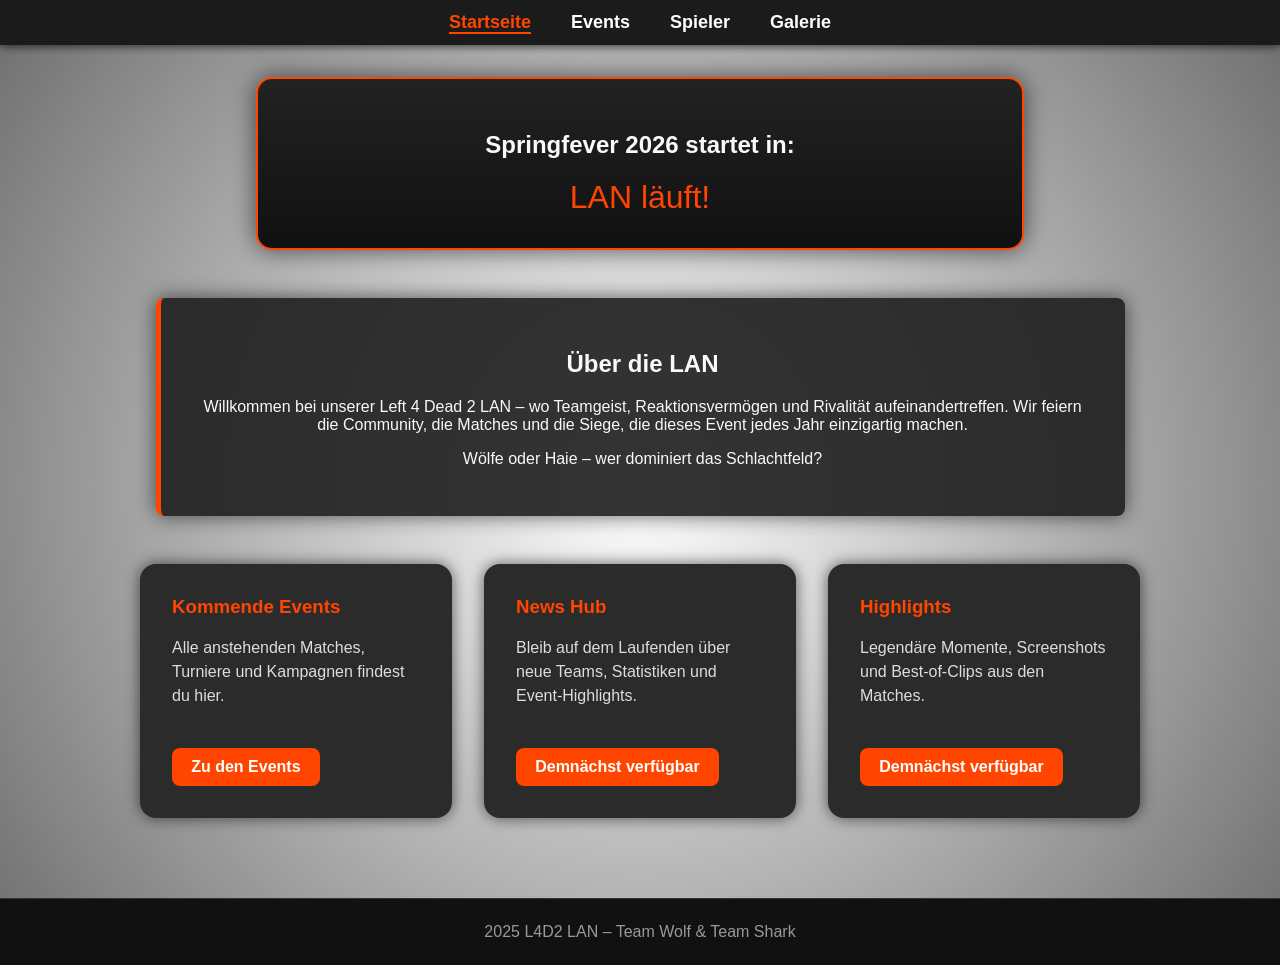
<file: index.html>
<!DOCTYPE html>
<html lang="de">
<head>
  <meta charset="UTF-8">
  <title>L4D2 LAN – Startseite</title>
  <link rel="stylesheet" href="Style.css">
  <script defer src="timer.js"></script>
</head>

<body>
  <nav>
    <ul>
      <li><a href="index.html" class="active">Startseite</a></li>
      <li><a href="Events.html">Events</a></li>
      <li><a href="Spieler.html">Spieler</a></li>
      <li><a href="Galerie.html">Galerie</a></li>
    </ul>
  </nav>

  <header class="hero">
  </header>

  <section class="lan-timer">
    <h2>Springfever 2026 startet in:</h2>
    <div id="countdown">00T 00:00:00</div>
  </section>

  <section class="about">
    <h2>Über die LAN</h2>
    <p>
      Willkommen bei unserer Left 4 Dead 2 LAN – wo Teamgeist, Reaktionsvermögen und Rivalität aufeinandertreffen.
      Wir feiern die Community, die Matches und die Siege, die dieses Event jedes Jahr einzigartig machen.
    </p>
    <p>
      Wölfe oder Haie – wer dominiert das Schlachtfeld?
    </p>
  </section>

  <section class="info-sections">

    <div class="info-card">
      <h3>Kommende Events</h3>
      <p>Alle anstehenden Matches, Turniere und Kampagnen findest du hier.</p>
      <a href="Events.html" class="btn">Zu den Events</a>
    </div>

    <div class="info-card">
      <h3>News Hub</h3>
      <p>Bleib auf dem Laufenden über neue Teams, Statistiken und Event-Highlights.</p>
      <a href="#" class="btn">Demnächst verfügbar</a>
    </div>

    <div class="info-card">
      <h3>Highlights</h3>
      <p>Legendäre Momente, Screenshots und Best-of-Clips aus den Matches.</p>
      <a href="#" class="btn">Demnächst verfügbar</a>
    </div>

  </section>

  <footer>
    <p>2025 L4D2 LAN – Team Wolf & Team Shark</p>
  </footer>
</body>
</html>
</file>
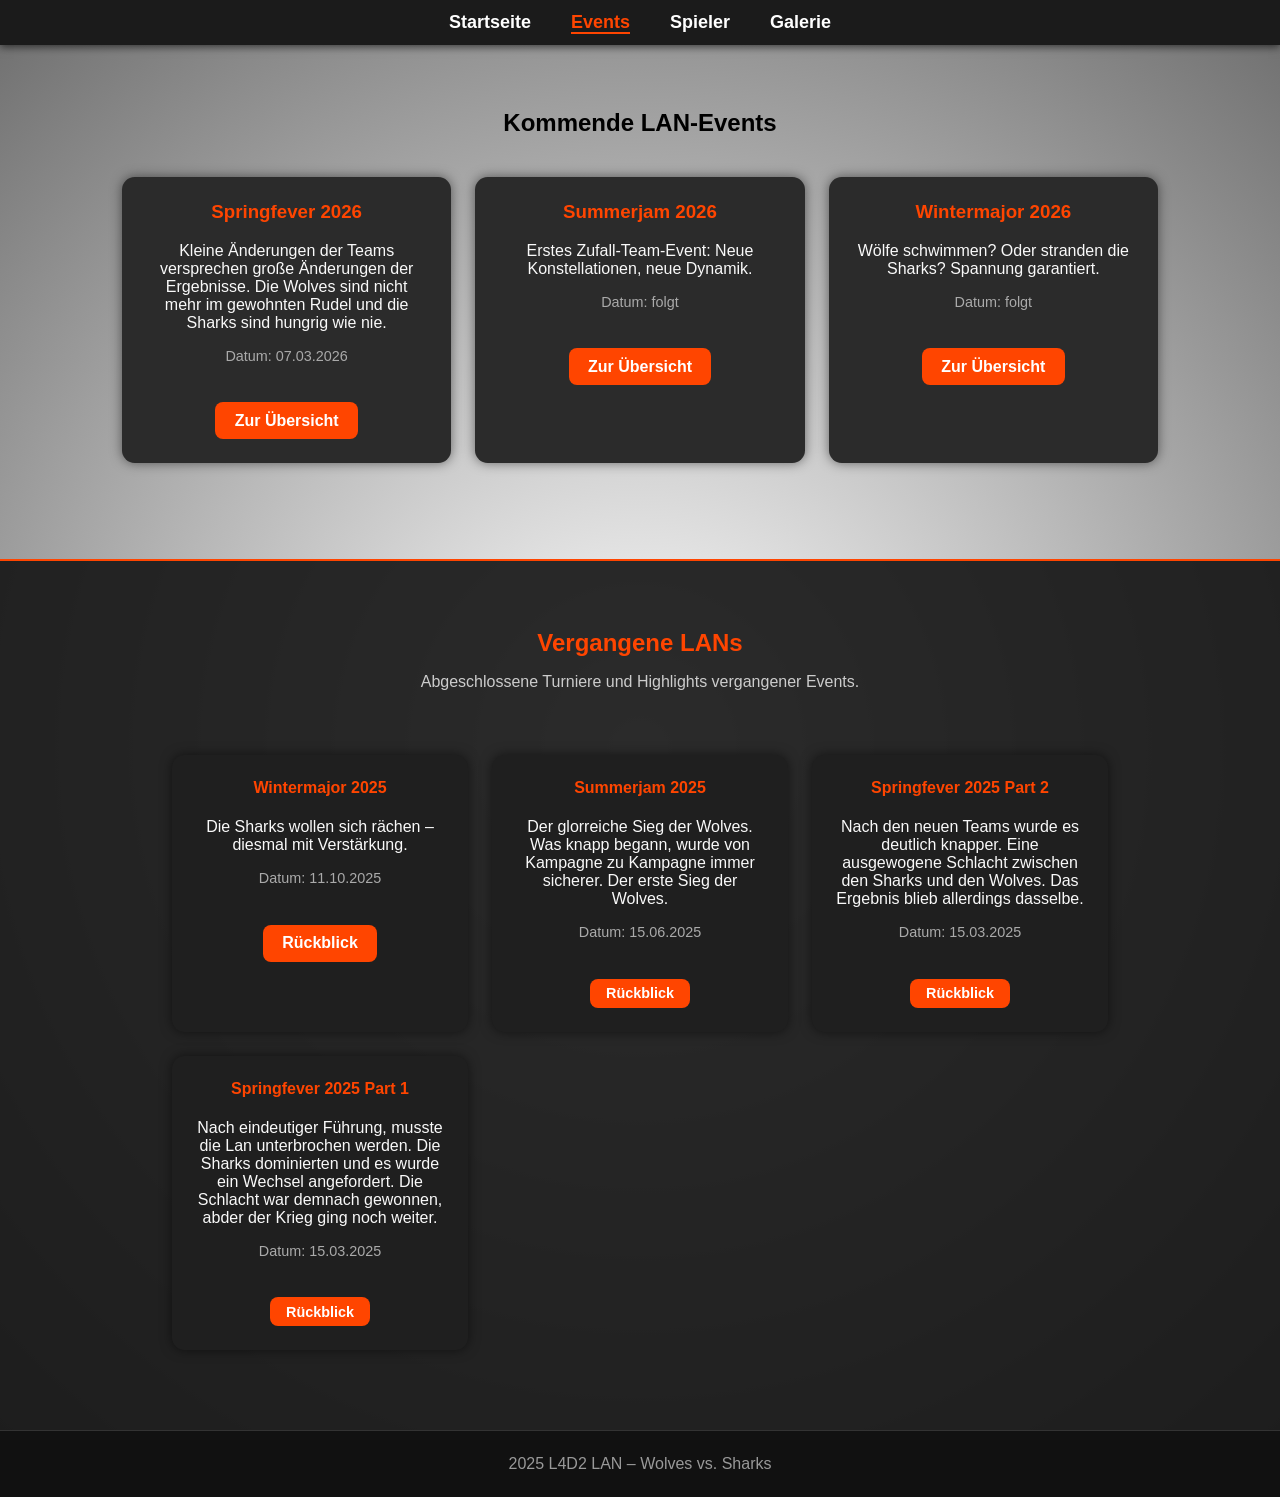
<file: Events.html>
<!DOCTYPE html>
<html lang="de">
<head>
  <meta charset="UTF-8">
  <title>L4D2 LAN – Events</title>
  <link rel="stylesheet" href="Style.css">
</head>
<body>

<nav>
  <ul>
    <li><a href="index.html">Startseite</a></li>
    <li><a href="Events.html" class="active">Events</a></li>
    <li><a href="Spieler.html">Spieler</a></li>
    <li><a href="Galerie.html">Galerie</a></li>
  </ul>
</nav>

<section class="events-section">
  <h1>Kommende LAN-Events</h1>

  <div class="event-grid">
    <div class="event-card">
      <h3>Springfever 2026</h3>
      <p>Kleine Änderungen der Teams versprechen große Änderungen der Ergebnisse. Die Wolves sind nicht mehr im gewohnten Rudel und die Sharks sind hungrig wie nie.</p>
      <p class="event-date">Datum: 07.03.2026</p>
      <a href="Events/4springfever2026.html" class="btn">Zur Übersicht</a>
    </div>

    <div class="event-card">
      <h3>Summerjam 2026</h3>
      <p>Erstes Zufall-Team-Event: Neue Konstellationen, neue Dynamik.</p>
      <p class="event-date">Datum: folgt</p>
      <a href="Events/5summerjam2026.html" class="btn">Zur Übersicht</a>
    </div>

    <div class="event-card">
      <h3>Wintermajor 2026</h3>
      <p>Wölfe schwimmen? Oder stranden die Sharks? Spannung garantiert.</p>
      <p class="event-date">Datum: folgt</p>
      <a href="Events/6wintermajor2026.html" class="btn">Zur Übersicht</a>
    </div>

  </div>
</section>

<section class="archive-section">
  <h2>Vergangene LANs</h2>
  <p class="section-sub">Abgeschlossene Turniere und Highlights vergangener Events.</p>

  <div class="archive-grid">

    <div class="event-grid">
    <div class="archive-card">
      <h4>Wintermajor 2025</h4>
      <p>Die Sharks wollen sich rächen – diesmal mit Verstärkung.</p>
      <p class="event-date">Datum: 11.10.2025</p>
      <a href="Events/3wintermajor2025.html" class="btn">Rückblick</a>
    </div>

    <div class="archive-card">
      <h4>Summerjam 2025</h4>
      <p>Der glorreiche Sieg der Wolves. Was knapp begann, wurde von Kampagne zu Kampagne immer sicherer. Der erste Sieg der Wolves.</p>
      <p class="event-date">Datum: 15.06.2025</p>
      <a href="Events/2sommermajor2025.html" class="btn small">Rückblick</a>
    </div>

    <div class="archive-card">
      <h4>Springfever 2025 Part 2</h4>
      <p>Nach den neuen Teams wurde es deutlich knapper. Eine ausgewogene Schlacht zwischen den Sharks und den Wolves. Das Ergebnis blieb allerdings dasselbe.</p>
      <p class="event-date">Datum: 15.03.2025</p>
      <a href="Events/1springfever2025_Part2.html" class="btn small">Rückblick</a>
    </div>

        <div class="archive-card">
      <h4>Springfever 2025 Part 1</h4>
      <p>Nach eindeutiger Führung, musste die Lan unterbrochen werden. Die Sharks dominierten und es wurde ein Wechsel angefordert. Die Schlacht war demnach gewonnen, abder der Krieg ging noch weiter.</p>
      <p class="event-date">Datum: 15.03.2025</p>
      <a href="Events/1springfever2025_Part1.html" class="btn small">Rückblick</a>
    </div>

  </div>
</section>

<footer>
  <p>2025 L4D2 LAN – Wolves vs. Sharks</p>
</footer>

</body>
</html>
</file>
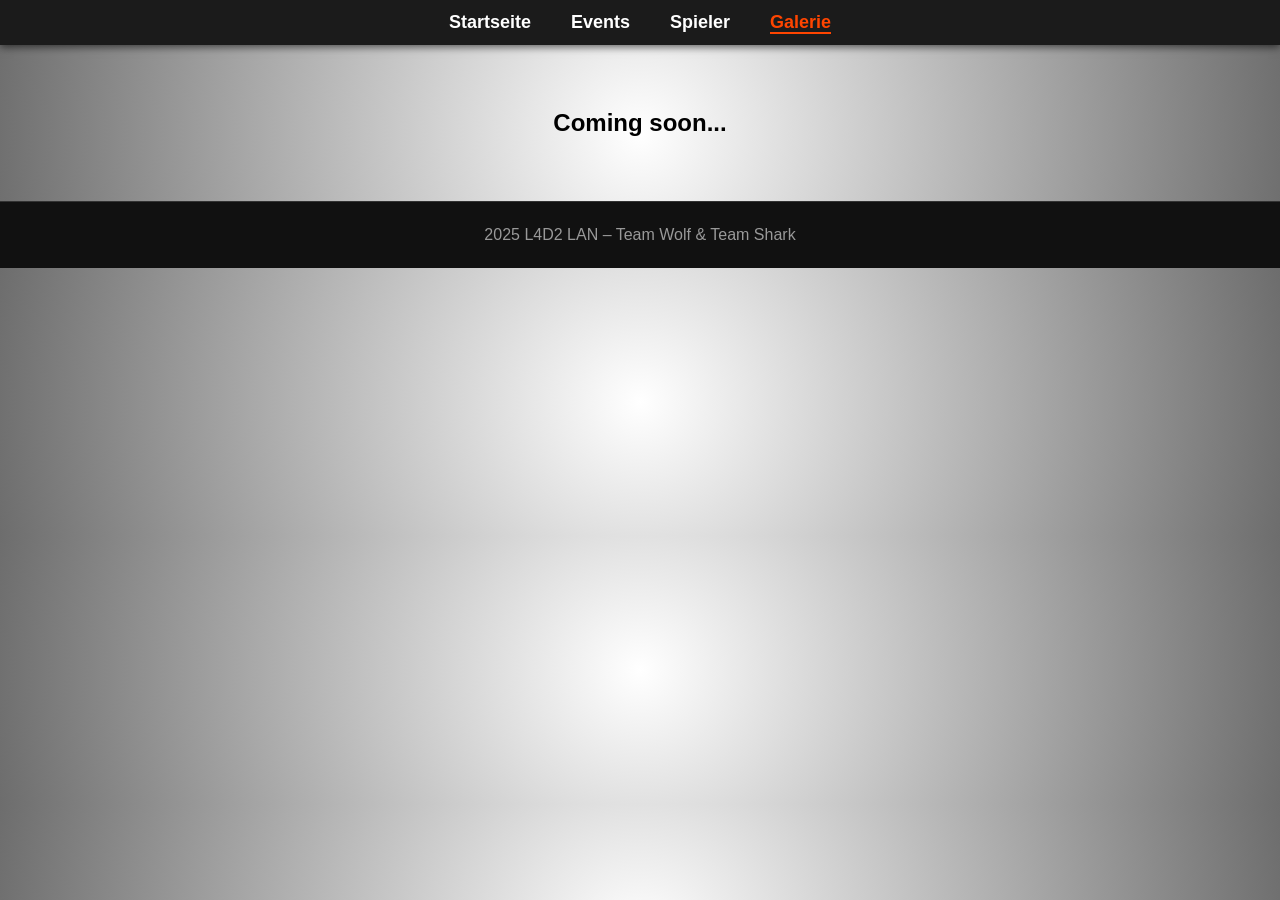
<file: Galerie.html>
<!DOCTYPE html>
<html lang="de">
<head>
  <meta charset="UTF-8">
  <title>L4D2 LAN – Startseite</title>
  <link rel="stylesheet" href="Style.css">
  <script defer src="timer.js"></script>
</head>

<body>
  <nav>
    <ul>
      <li><a href="index.html">Startseite</a></li>
      <li><a href="Events.html">Events</a></li>
      <li><a href="Spieler.html">Spieler</a></li>
      <li><a href="Galerie.html" class="active">Galerie</a></li>
    </ul>
  </nav>

<section class="events-section">
  <h1>Coming soon...</h1>
</section>

  <footer>
    <p>2025 L4D2 LAN – Team Wolf & Team Shark</p>
  </footer>
</body>
</html>
</file>
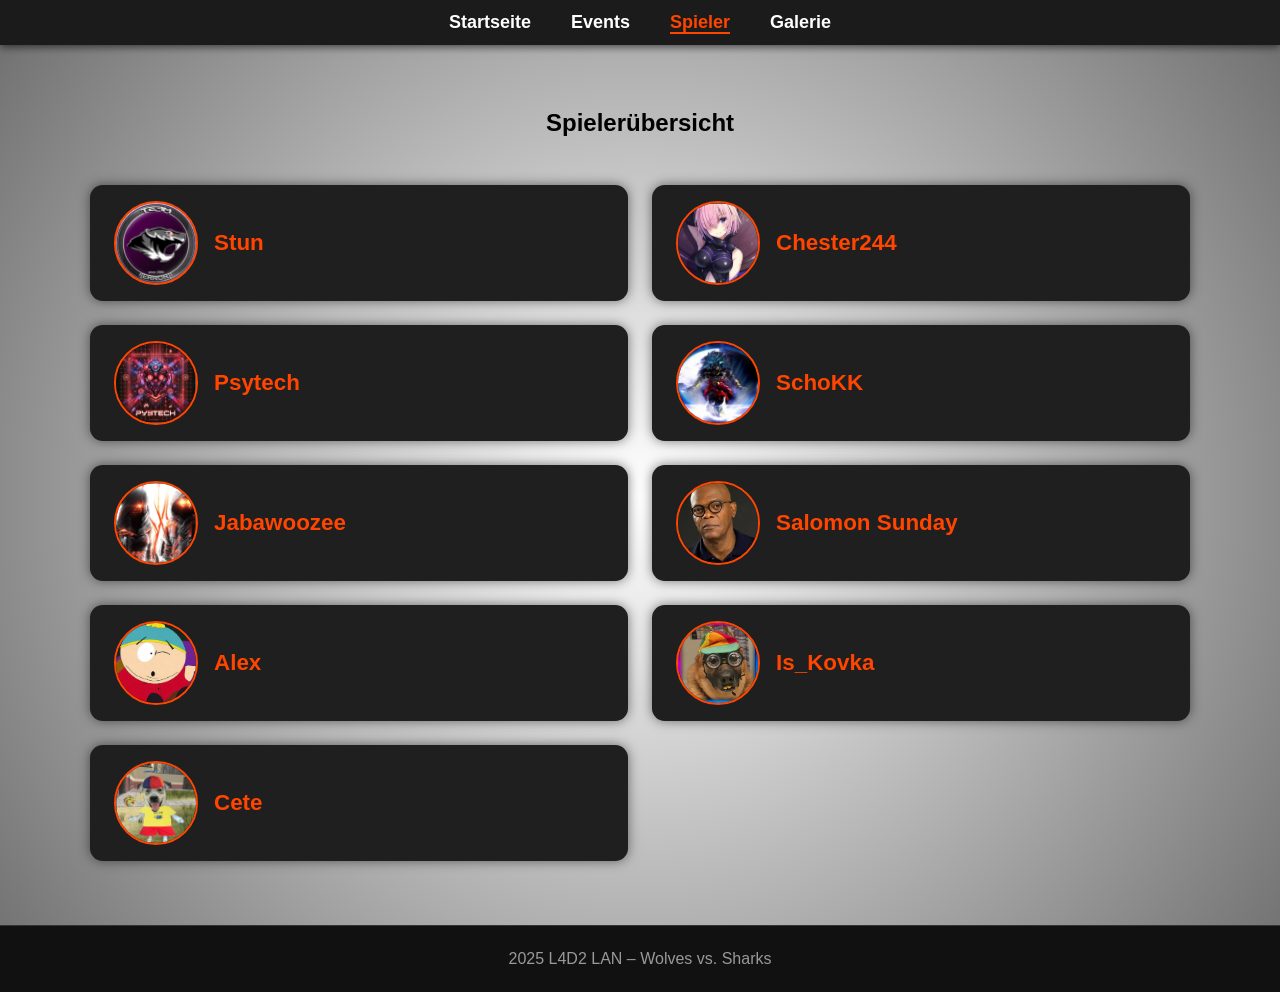
<file: Spieler.html>
<!DOCTYPE html>
<html lang="de">
<head>
  <meta charset="UTF-8">
  <title>L4D2 LAN – Spieler</title>
  <link rel="stylesheet" href="Style.css">
  <script defer src="spieler.js"></script>
</head>
<body>

<nav>
  <ul>
    <li><a href="index.html">Startseite</a></li>
    <li><a href="Events.html">Events</a></li>
    <li><a href="Spieler.html" class="active">Spieler</a></li>
    <li><a href="Galerie.html">Galerie</a></li>
  </ul>
</nav>

<section class="spieler-section">
  <h1>Spielerübersicht</h1>

  <div class="spieler-grid">

    <div class="spieler-card">
      <div class="spieler-header">
        <img src="Spielerfotos/Stun.png" alt="Stun">
        <h3>Stun</h3>
      </div>
      <div class="spieler-info">
        <p><strong>Steamprofil:</strong> </p>
        <p><strong>Charakter Favorit:</strong> </p>
        <p><strong>Lieblingskampagne:</strong> </p>
        <p><strong>Hasskampagne:</strong> </p>
        <p><strong>Selbstbestimmte Rolle:</strong> </p>
        <p><strong>Rolle vom Team gegeben:</strong> </p>
        <p><strong>Für was bist du im Team bekannt:</strong> </p>
        <p><strong>Award-Winner:</strong> </p>
        <p><strong>Zitat:</strong> ""</p>
        <p><strong>Statistik:</strong> Coming soon...</p>
      </div>
    </div>

        <div class="spieler-card">
      <div class="spieler-header">
        <img src="Spielerfotos/Chester244.png" alt="Chester244">
        <h3>Chester244</h3>
      </div>
      <div class="spieler-info">
        <p><strong>Steamprofil:</strong> </p>
        <p><strong>Charakter Favorit:</strong> </p>
        <p><strong>Lieblingskampagne:</strong> </p>
        <p><strong>Hasskampagne:</strong> </p>
        <p><strong>Selbstbestimmte Rolle:</strong> </p>
        <p><strong>Rolle vom Team gegeben:</strong> </p>
        <p><strong>Für was bist du im Team bekannt:</strong> </p>
        <p><strong>Award-Winner:</strong> </p>
        <p><strong>Zitat:</strong> ""</p>
        <p><strong>Statistik:</strong> Coming soon...</p>
      </div>
    </div>

    <div class="spieler-card">
      <div class="spieler-header">
        <img src="Spielerfotos/Psytech.png" alt="Psytech">
        <h3>Psytech</h3>
      </div>
      <div class="spieler-info">
        <p><strong>Steamprofil:</strong> </p>
        <p><strong>Charakter Favorit:</strong> </p>
        <p><strong>Lieblingskampagne:</strong> </p>
        <p><strong>Hasskampagne:</strong> </p>
        <p><strong>Selbstbestimmte Rolle:</strong> </p>
        <p><strong>Rolle vom Team gegeben:</strong> </p>
        <p><strong>Für was bist du im Team bekannt:</strong> </p>
        <p><strong>Award-Winner:</strong> </p>
        <p><strong>Zitat:</strong> ""</p>
        <p><strong>Statistik:</strong> Coming soon...</p>
      </div>
    </div>

    <div class="spieler-card">
      <div class="spieler-header">
        <img src="Spielerfotos/SchoKK.png" alt="SchoKK">
        <h3>SchoKK</h3>
      </div>
      <div class="spieler-info">
        <p><strong>Steamprofil:</strong> </p>
        <p><strong>Charakter Favorit:</strong> </p>
        <p><strong>Lieblingskampagne:</strong> </p>
        <p><strong>Hasskampagne:</strong> </p>
        <p><strong>Selbstbestimmte Rolle:</strong> </p>
        <p><strong>Rolle vom Team gegeben:</strong> </p>
        <p><strong>Für was bist du im Team bekannt:</strong> </p>
        <p><strong>Award-Winner:</strong> </p>
        <p><strong>Zitat:</strong> ""</p>
        <p><strong>Statistik:</strong> Coming soon...</p>
      </div>
    </div>

    <div class="spieler-card">
      <div class="spieler-header">
        <img src="Spielerfotos/Jabawoozee.png" alt="Jabawoozee">
        <h3>Jabawoozee</h3>
      </div>
      <div class="spieler-info">
        <p><strong>Steamprofil:</strong> </p>
        <p><strong>Charakter Favorit:</strong> </p>
        <p><strong>Lieblingskampagne:</strong> </p>
        <p><strong>Hasskampagne:</strong> </p>
        <p><strong>Selbstbestimmte Rolle:</strong> </p>
        <p><strong>Rolle vom Team gegeben:</strong> </p>
        <p><strong>Für was bist du im Team bekannt:</strong> </p>
        <p><strong>Award-Winner:</strong> </p>
        <p><strong>Zitat:</strong> ""</p>
        <p><strong>Statistik:</strong> Coming soon...</p>
      </div>
    </div>

    <div class="spieler-card">
      <div class="spieler-header">
        <img src="Spielerfotos/Salomon.png" alt="Salomon">
        <h3>Salomon Sunday</h3>
      </div>
      <div class="spieler-info">
        <p><strong>Steamprofil:</strong> <a href="https://de.wikipedia.org/wiki/Samuel_L._Jackson" target="_blank">Profil öffnen</a></p>
        <p><strong>Charakter Favorit:</strong> </p>
        <p><strong>Lieblingskampagne:</strong> </p>
        <p><strong>Hasskampagne:</strong> </p>
        <p><strong>Selbstbestimmte Rolle:</strong> </p>
        <p><strong>Rolle vom Team gegeben:</strong> </p>
        <p><strong>Für was bist du im Team bekannt:</strong> </p>
        <p><strong>Award-Winner:</strong> </p>
        <p><strong>Zitat:</strong> ""</p>
        <p><strong>Statistik:</strong> Coming soon...</p>
      </div>
    </div>

    <div class="spieler-card">
      <div class="spieler-header">
        <img src="Spielerfotos/Alex.png" alt="Alex">
        <h3>Alex</h3>
      </div>
      <div class="spieler-info">
        <p><strong>Steamprofil:</strong> </p>
        <p><strong>Charakter Favorit:</strong> </p>
        <p><strong>Lieblingskampagne:</strong> </p>
        <p><strong>Hasskampagne:</strong> </p>
        <p><strong>Selbstbestimmte Rolle:</strong> </p>
        <p><strong>Rolle vom Team gegeben:</strong> </p>
        <p><strong>Für was bist du im Team bekannt:</strong> </p>
        <p><strong>Award-Winner:</strong> </p>
        <p><strong>Zitat:</strong> ""</p>
        <p><strong>Statistik:</strong> Coming soon...</p>
      </div>
    </div>

    <div class="spieler-card">
      <div class="spieler-header">
        <img src="Spielerfotos/Is_Kovka.png" alt="Is_Kovka">
        <h3>Is_Kovka</h3>
      </div>
      <div class="spieler-info">
        <p><strong>Steamprofil:</strong> </p>
        <p><strong>Charakter Favorit:</strong> </p>
        <p><strong>Lieblingskampagne:</strong> </p>
        <p><strong>Hasskampagne:</strong> </p>
        <p><strong>Selbstbestimmte Rolle:</strong> </p>
        <p><strong>Rolle vom Team gegeben:</strong> </p>
        <p><strong>Für was bist du im Team bekannt:</strong> </p>
        <p><strong>Award-Winner:</strong> </p>
        <p><strong>Zitat:</strong> ""</p>
        <p><strong>Statistik:</strong> Coming soon...</p>
      </div>
    </div>

    <div class="spieler-card">
      <div class="spieler-header">
        <img src="Spielerfotos/Cete.png" alt="Cete">
        <h3>Cete</h3>
      </div>
      <div class="spieler-info">
        <p><strong>Steamprofil:</strong> </p>
        <p><strong>Charakter Favorit:</strong> </p>
        <p><strong>Lieblingskampagne:</strong> </p>
        <p><strong>Hasskampagne:</strong> </p>
        <p><strong>Selbstbestimmte Rolle:</strong> </p>
        <p><strong>Rolle vom Team gegeben:</strong> </p>
        <p><strong>Für was bist du im Team bekannt:</strong> </p>
        <p><strong>Award-Winner:</strong> </p>
        <p><strong>Zitat:</strong> ""</p>
        <p><strong>Statistik:</strong> Coming soon...</p>
      </div>
    </div>
  </div>
</section>

<footer>
  <p>2025 L4D2 LAN – Wolves vs. Sharks</p>
</footer>

</body>
</html>
</file>
<file: Style.css>
body {
  margin: 0;
  font-family: 'Segoe UI', Arial, sans-serif;
  background: radial-gradient(circle at center, #ffffff 0%, #6d6d6d 100%);
  color: #f9f9f9;
  overflow-x: hidden;
}

nav {
  background-color: #1b1b1b;
  padding: 12px 0;
  box-shadow: 0 2px 8px rgba(0,0,0,0.6);
}
nav ul {
  list-style: none;
  display: flex;
  justify-content: center;
  gap: 40px;
  margin: 0;
  padding: 0;
}
nav a {
  text-decoration: none;
  color: #fff;
  font-weight: 600;
  font-size: 18px;
  transition: color 0.3s, transform 0.2s;
}
nav a:hover {
  color: #ff4500;
  transform: scale(1.05);
}
nav a.active {
  color: #ff4500;
  border-bottom: 2px solid #ff4500;
}


.lan-timer {
  margin: 2rem auto;
  padding: 2rem;
  max-width: 700px;
  text-align: center;
  background: linear-gradient(180deg, #222 0%, #111 100%);
  border: 2px solid #ff4500;
  border-radius: 1rem;
  box-shadow: 0 0 25px rgba(0,0,0,0.6);
}
#countdown {
  font-size: 2rem;
  margin-top: 1rem;
  color: #ff4500;
}

.about {
  max-width: 900px;
  margin: 3rem auto;
  padding: 2rem;
  text-align: center;
  background: rgba(30,30,30,0.9);
  border-left: 5px solid #ff4500;
  border-radius: 8px;
  box-shadow: 0 0 20px rgba(0,0,0,0.6);
}

.info-sections {
  display: grid;
  grid-template-columns: repeat(auto-fit, minmax(280px, 1fr));
  gap: 2rem;
  max-width: 1000px;
  margin: 0 auto 5rem;
  padding: 0 1rem;
}
.info-card {
  background: #2b2b2b;
  color: #fff;
  padding: 2rem;
  border-radius: 1rem;
  box-shadow: 0 0 15px rgba(0,0,0,0.6);
  transition: transform 0.2s, box-shadow 0.3s;
}
.info-card:hover {
  transform: translateY(-5px);
  box-shadow: 0 0 25px rgba(255,69,0,0.4);
}
.info-card h3 {
  color: #ff4500;
  margin-top: 0;
}
.info-card p {
  line-height: 1.5;
  color: #ddd;
}
.btn {
  display: inline-block;
  margin-top: 1.5rem;
  padding: 0.6rem 1.2rem;
  background: #ff4500;
  color: #fff;
  border-radius: 0.5rem;
  text-decoration: none;
  font-weight: bold;
  transition: background 0.3s;
}
.btn:hover {
  background: #e03d00;
}

footer {
  text-align: center;
  padding: 1.5rem 0;
  background: #111;
  color: #999;
  border-top: 1px solid #333;
}
footer p {
  margin: 0;
}

.events-section {
  max-width: 1100px;
  margin: 4rem auto;
  padding: 0 1rem;
  text-align: center;
}
.events-section h1 {
  color: #000000;
  margin-bottom: 0.5rem;
}
.section-sub {
  color: #ccc;
  margin-bottom: 2rem;
}
.event-grid {
  display: grid;
  grid-template-columns: repeat(auto-fit, minmax(260px, 1fr));
  padding: 2rem;
  gap: 1.5rem;
}
.event-card {
  background: #2b2b2b;
  padding: 1.5rem;
  border-radius: 0.8rem;
  box-shadow: 0 0 12px rgba(0,0,0,0.5);
  transition: transform 0.2s, box-shadow 0.3s;
}
.event-card:hover {
  transform: translateY(-4px);
  box-shadow: 0 0 20px rgba(255, 68, 0, 0.555);
  filter: brightness(1.1);
}
.event-card h3 {
  color: #ff4500;
  margin-top: 0;
}
.event-date {
  color: #aaa;
  font-size: 0.9rem;
}

.archive-section {
  background: rgba(20,20,20,0.9);
  padding: 3rem 1rem;
  border-top: 2px solid #ff4500;
  text-align: center;
}
.archive-section h2 {
  color: #ff4500;
  margin-bottom: 0.5rem;
}
.archive-grid {
  display: grid;
  grid-template-columns: repeat(auto-fit, minmax(220px, 1fr));
  gap: 1.5rem;
  max-width: 1000px;
  margin: 2rem auto 0;
}
.archive-card {
  background: #1f1f1f;
  padding: 1.5rem;
  border-radius: 0.8rem;
  box-shadow: 0 0 12px rgba(0,0,0,0.5);
  transition: transform 0.2s, box-shadow 0.3s, filter 0.3s;
}
.archive-card:hover {
  transform: translateY(-5px);
  box-shadow: 0 0 30px rgba(255,100,0,0.6);
  filter: brightness(1.1);
}
.archive-card h4 {
  color: #ff4500;
  margin-top: 0;
}
.btn.small {
  padding: 0.4rem 1rem;
  font-size: 0.9rem;
}

.spieler-section {
  color: #000000;
  max-width: 1100px;
  margin: 4rem auto;
  padding: 0 1rem;
  text-align: center;
}
.spieler-grid {
  display: grid;
  grid-template-columns: repeat(auto-fit, minmax(450px, 1fr));
  gap: 1.5rem;
  margin-top: 3rem;
}
.spieler-card {
  background: #1f1f1f;
  border-radius: 0.8rem;
  box-shadow: 0 0 12px rgba(0,0,0,0.5);
  overflow: hidden;
  transition: transform 0.2s, box-shadow 0.3s;
  cursor: pointer;
}
.spieler-card:hover {
  box-shadow: 0 0 30px rgba(255,100,0,0.6);
  transform: translateY(-4px);
}
.spieler-header {
  display: flex;
  align-items: center;
  padding: 1rem 1.5rem;
  gap: 1rem;
}
.spieler-header img {
  width: 80px;
  height: 80px;
  object-fit: cover;
  border-radius: 50%;
  border: 2px solid #ff4500;
}
.spieler-header h3 {
  color: #ff4500;
  margin: 0;
  font-size: 1.4rem;
  text-align: left;
}
.spieler-info {
  background: #2a2a2a;
  padding: 0 1.5rem;
  max-height: 0;
  overflow: hidden;
  transition: max-height 0.4s ease, padding 0.3s ease;
  text-align: left;
}
.spieler-card.active .spieler-info {
  max-height: 300px;
  padding: 1rem 1.5rem;
}
.spieler-info p {
  margin: 0.4rem 0;
  color: #ddd;
  font-size: 0.95rem;
}
</file>
